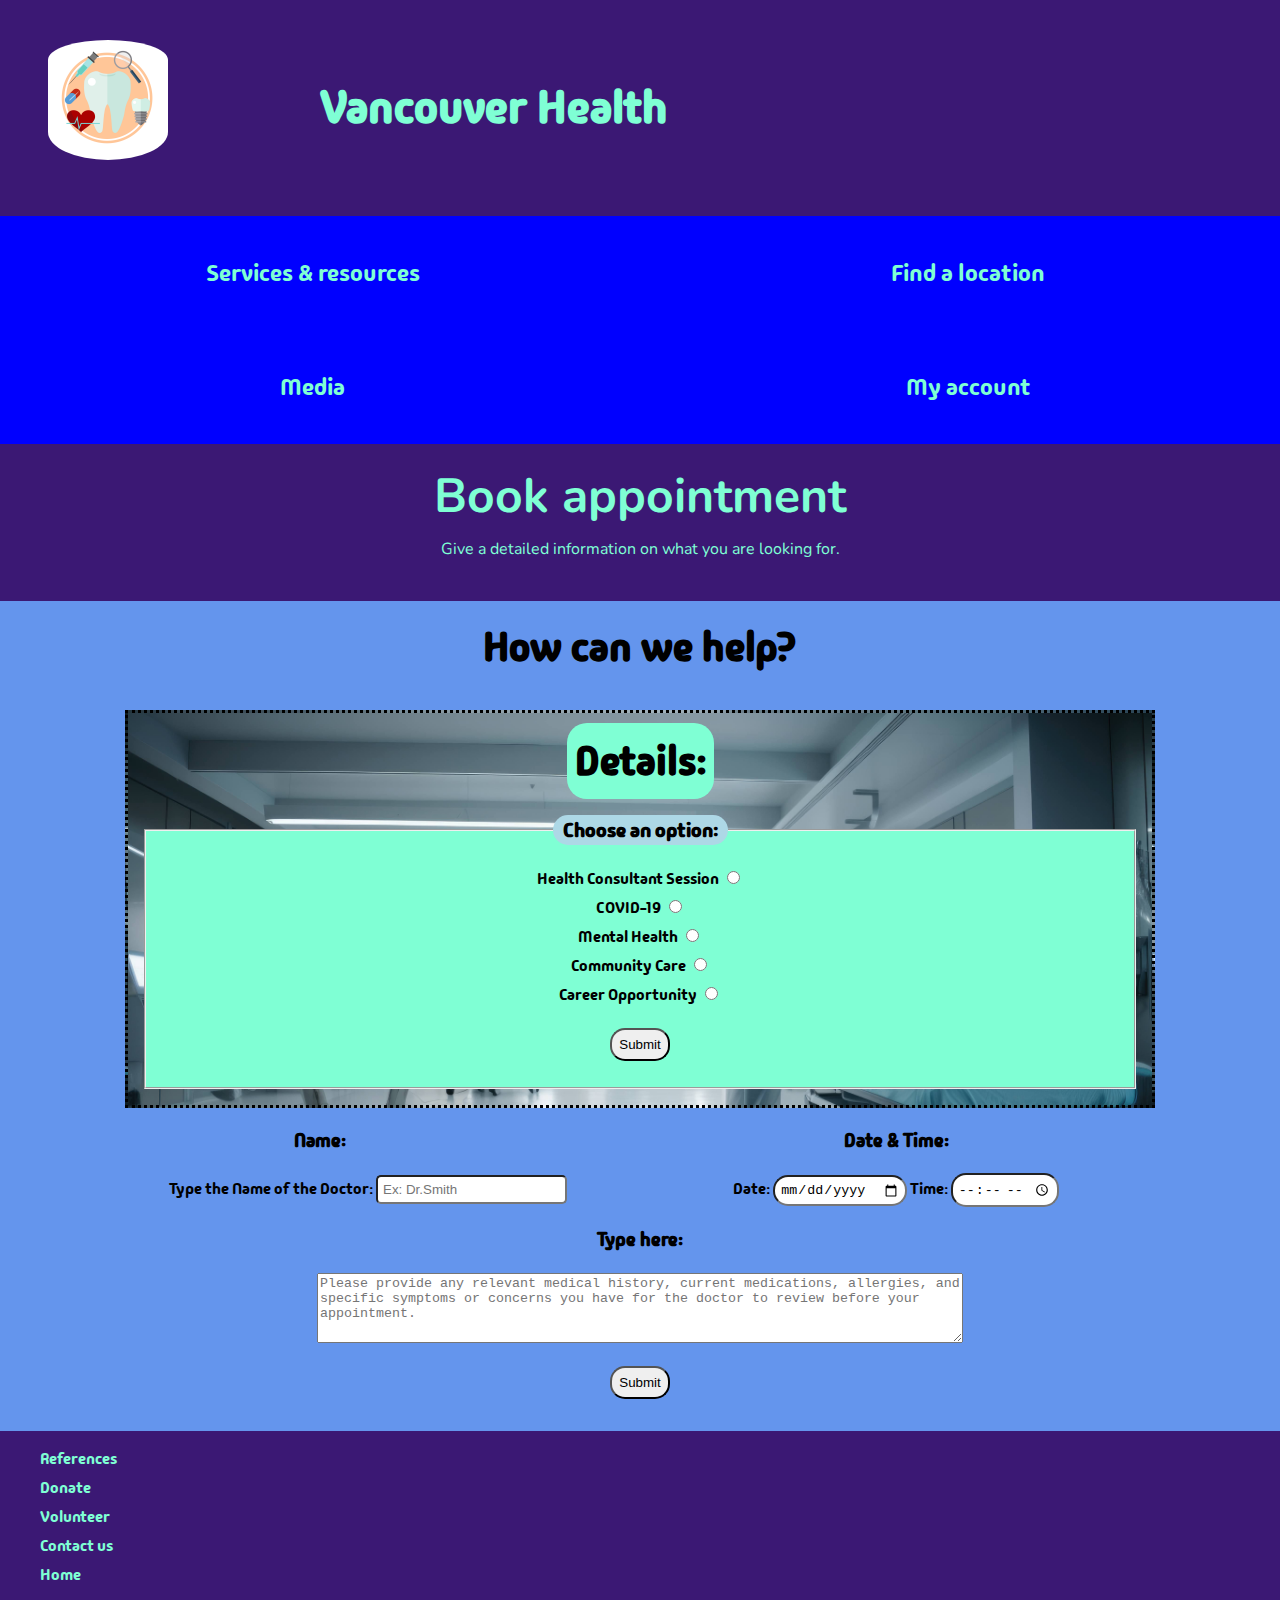
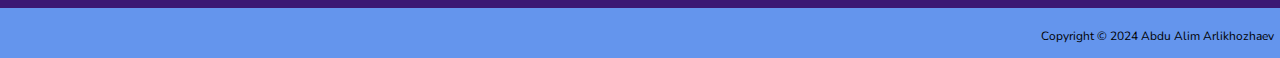
<file: pages/booking.html>
<!DOCTYPE html>
<html lang="en">

<head>
    <meta charset="UTF-8">
    <meta name="viewport" content="width=device-width, initial-scale=1.0">
    <title>Book appointment</title>
    <link rel="icon" type="image/png" href="../images/favicon.png">
    <link rel="stylesheet" href="../css/booking.css">
    <link rel="stylesheet" href="../css/master.css">
    <link rel="stylesheet" href="../css/variables.css">
    <link rel="preconnect" href="https://fonts.googleapis.com">
    <link rel="preconnect" href="https://fonts.gstatic.com" crossorigin>
    <link href="https://fonts.googleapis.com/css2?family=Madimi+One&display=swap" rel="stylesheet">
    <link rel="preconnect" href="https://fonts.googleapis.com">
    <link rel="preconnect" href="https://fonts.gstatic.com" crossorigin>
    <link href="https://fonts.googleapis.com/css2?family=Domine:wght@400..700&family=Gelasio:ital,wght@0,400;0,500;0,600;0,700;1,400;1,500;1,600;1,700&family=Madimi+One&family=Nunito:ital,wght@0,200..1000;1,200..1000&family=Shadows+Into+Light&display=swap"
    rel="stylesheet">
</head>

<body>
    <header>
        <div id="centered">
            <div id="top1">
                <img src="../images/favicon.png" alt="Teeth and Medical Equipment" id="favicon">
                <h1>Vancouver Health</h1>
                <a href="#" id="booking">Book appointment</a>
            </div>
            <div id="navbar">
                <nav>
                    <ul>
                        <li>
                            <a href="../pages/contact.html">Services & resources</a>
                        </li>
                        <li>
                            <a href="../pages/references.html">Find a location</a>
                        </li>
                        <li>
                            <a href="../pages/references.html">Media</a>
                        </li>
                        <li>
                            <a href="../pages/contact.html">My account</a>
                        </li>
                    </ul>
                </nav>
            </div>
        </div>
        <h1 id="book">Book appointment</h1>
        <p class="tagline">Give a detailed information on what you are looking for.</p>
    </header>
    <main>
        <section id="grid">
            <h2>How can we help?</h2>
            <section id="option">
                <h2>Details:</h2>
                <form action="#" method="get">
                    <fieldset>
                        <legend>Choose an option:</legend>
                        <ul>
                            <li>
                                <label>Health Consultant Session
                                    <input type="radio" name="option" value="consultant">
                                </label>
                            </li>
                            <li>
                                <label>COVID-19
                                    <input type="radio" name="option" value="covid">
                                </label>
                            </li>
                            <li>
                                <label>Mental Health
                                    <input type="radio" name="option" value="mentalhealth">
                                </label>
                            </li>
                            <li>
                                <label>Community Care
                                    <input type="radio" name="option" value="communitycare">
                                </label>
                            </li>
                            <li>
                                <label>Career Opportunity
                                    <input type="radio" name="option" value="career">
                                </label>
                            </li>
                        </ul>
                        <button type="submit">Submit</button>
                    </fieldset>
                </form>
            </section>
            <section id="doctor">
                <h3>Name:</h3>
                <form action="#" method="get">
                    <label id="doctorname">Type the Name of the Doctor:
                        <input type="text" name="doctorname" placeholder="Ex: Dr.Smith">
                    </label>
                </form>
            </section>
            <section id="datetime">
                <h3>Date & Time:</h3>
                <form action="#" method="get">
                    <label>Date:
                        <input type="date" name="date">
                    </label>
                    <label>Time:
                        <input type="time" name="time">
                    </label>
                </form>
            </section>
            <section id="type">
                <h3>Type here:</h3>
                <label>
                    <textarea name="info"
                        placeholder="Please provide any relevant medical history, current medications, allergies, and specific symptoms or concerns you have for the doctor to review before your appointment."></textarea>
                </label>
            </section>
            <button id="submit" type="submit">Submit</button>
        </section>
    </main>
    <footer id="footer1">
        <nav>
            <ul>
                <li>
                    <a href="../pages/references.html">References</a>
                </li>
                <li>
                    <a href="../pages/references.html">Donate</a>
                </li>
                <li>
                    <a href="../pages/references.html">Volunteer</a>
                </li>
                <li>
                    <a href="../pages/contact.html">Contact us</a>
                </li>
                <li>
                    <a href="../index.html">Home</a>
                </li>
            </ul>
        </nav>
        <div id="footer">
            <p>Copyright &copy; 2024 Abdu Alim Arlikhozhaev</p>
        </div>
    </footer>
</body>

</html>
</file>
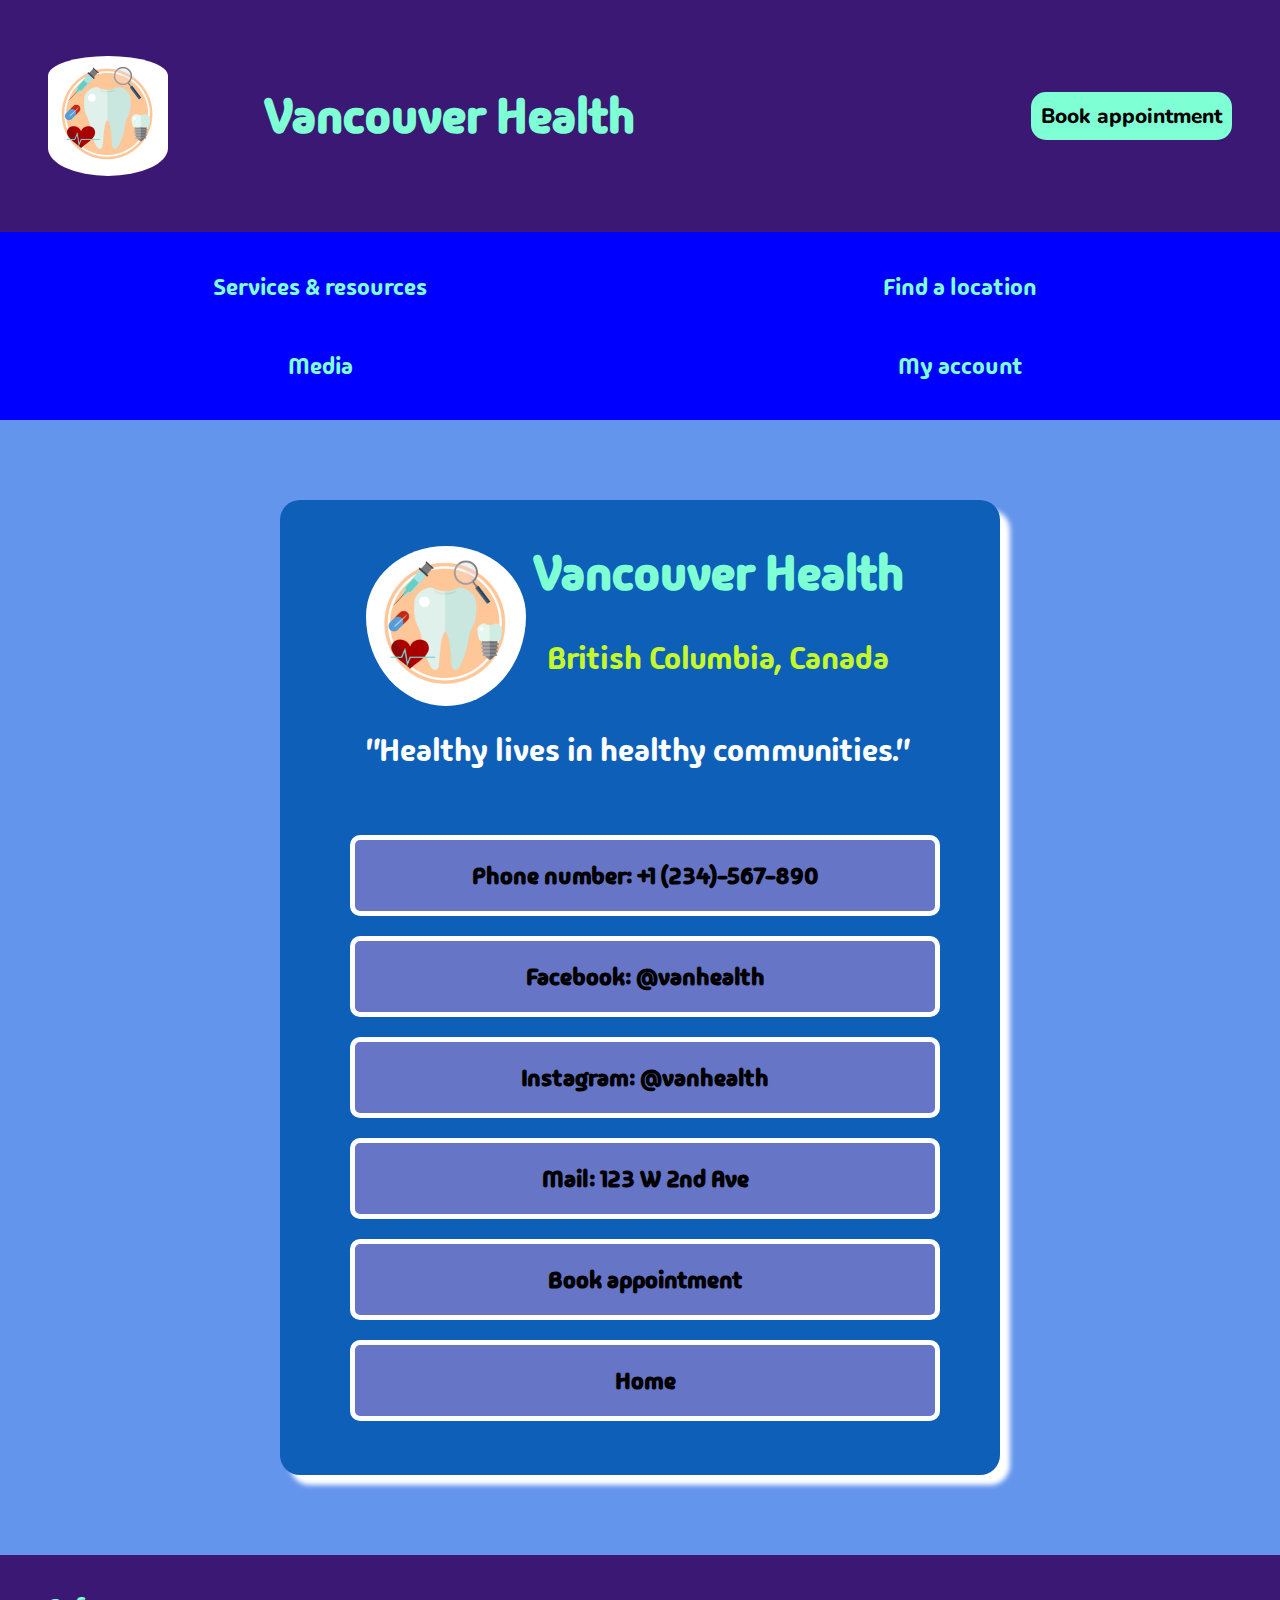
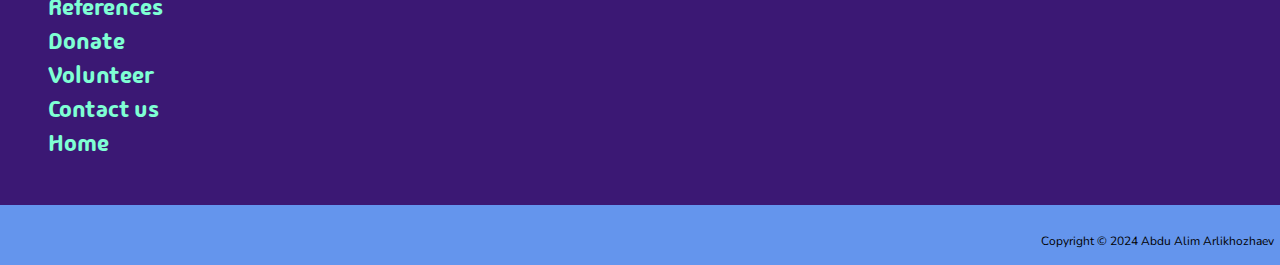
<file: pages/contact.html>
<!DOCTYPE html>
<html lang="en">

<head>
    <meta charset="UTF-8">
    <meta name="viewport" content="width=device-width, initial-scale=1.0">
    <title>Contact us</title>
    <link rel="icon" type="image/png" href="../images/favicon.png">
    <link rel="stylesheet" href="../css/contact.css">
    <link rel="stylesheet" href="../css/master.css">
    <link rel="stylesheet" href="../css/variables.css">
    <link rel="preconnect" href="https://fonts.googleapis.com">
    <link rel="preconnect" href="https://fonts.gstatic.com" crossorigin>
    <link href="https://fonts.googleapis.com/css2?family=Madimi+One&display=swap" rel="stylesheet">
    <link rel="preconnect" href="https://fonts.googleapis.com">
    <link rel="preconnect" href="https://fonts.gstatic.com" crossorigin>
    <link href="https://fonts.googleapis.com/css2?family=Domine:wght@400..700&family=Gelasio:ital,wght@0,400;0,500;0,600;0,700;1,400;1,500;1,600;1,700&family=Madimi+One&family=Nunito:ital,wght@0,200..1000;1,200..1000&family=Shadows+Into+Light&display=swap"
    rel="stylesheet">
</head>

<body>
    <header>
        <div id="centered">
            <div id="top1">
                <img src="../images/favicon.png" alt="Teeth and Medical Equipment" id="favicon">
                <h1>Vancouver Health</h1>
                <a href="../pages/booking.html" id="booking">Book appointment</a>
            </div>
            <div id="navbar">
                <nav>
                    <ul>
                        <li>
                            <a href="../pages/booking.html">Services & resources</a>
                        </li>
                        <li>
                            <a href="../pages/booking.html">Find a location</a>
                        </li>
                        <li>
                            <a href="../pages/references.html">Media</a>
                        </li>
                        <li>
                            <a href="../pages/references.html">My account</a>
                        </li>
                    </ul>
                </nav>
            </div>
        </div>
    </header>

    <main id="box">
        <div id="top">
            <img src="../images/favicon.png" alt="Favicon">
            <h1>Vancouver Health</h1>
            <p id="city">British Columbia, Canada</p>
            <p id="healthy">"Healthy lives in healthy communities."</p>
        </div>
        <div id="socialmedia">
            <ul>
                <li>
                    <a href="../pages/booking.html">Phone number: +1 (234)-567-890 </a>
                </li>
                <li>
                    <a href="../pages/booking.html">Facebook: @vanhealth</a>
                </li>
                <li>
                    <a href="../pages/booking.html">Instagram: @vanhealth</a>
                </li>
                <li>
                    <a href="../pages/booking.html">Mail: 123 W 2nd Ave</a>
                </li>
                <li class="spread">
                    <a href="../pages/booking.html">Book appointment</a>
                </li>
                <li class="spread">
                    <a href="../index.html">Home</a>
                </li>
            </ul>
        </div>
    </main>

    <footer id="footer1">
        <nav>
            <ul>
                <li>
                    <a href="../pages/references.html">References</a>
                </li>
                <li>
                    <a href="../pages/references.html">Donate</a>
                </li>
                <li>
                    <a href="../pages/references.html">Volunteer</a>
                </li>
                <li>
                    <a href="#">Contact us</a>
                </li>
                <li>
                    <a href="../index.html">Home</a>
                </li>
            </ul>
        </nav>
        <div id="footer">
            <p>Copyright &copy; 2024 Abdu Alim Arlikhozhaev</p>
        </div>
    </footer>
</body>

</html>
</file>
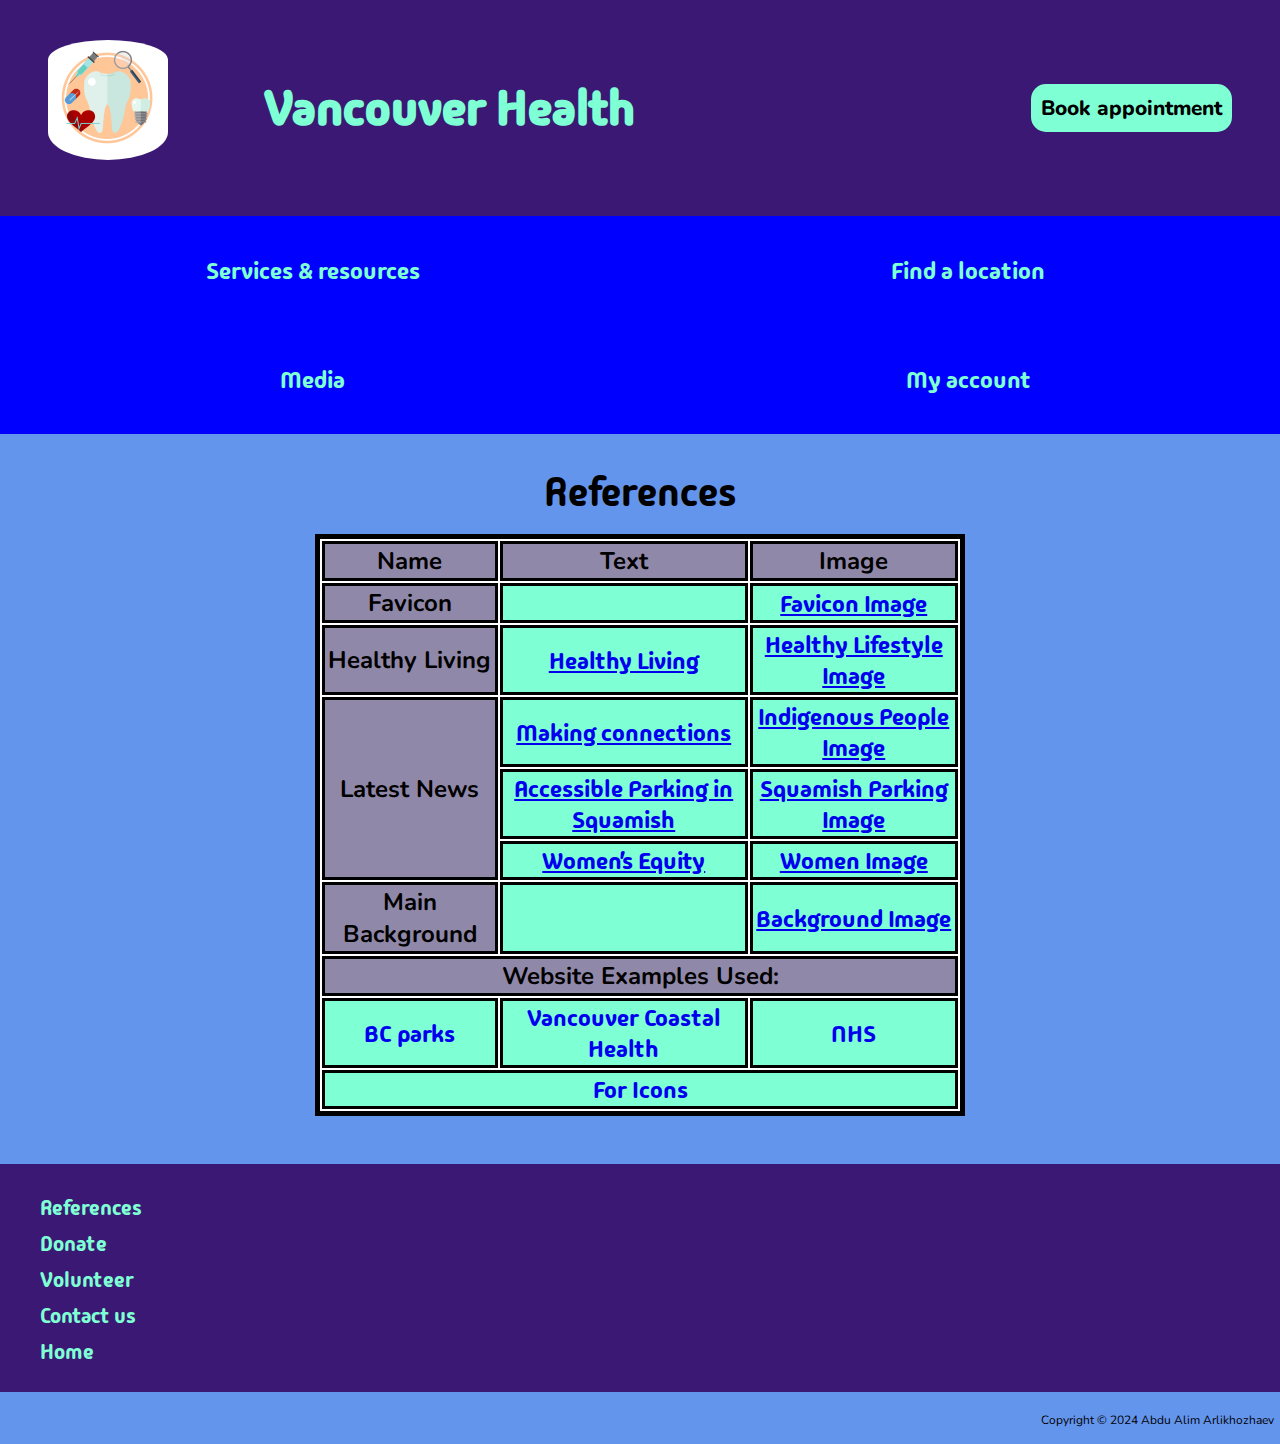
<file: pages/references.html>
<!DOCTYPE html>
<html lang="en">

<head>
    <meta charset="UTF-8">
    <meta name="viewport" content="width=device-width, initial-scale=1.0">
    <title>References</title>
    <link rel="icon" type="image/png" href="../images/favicon.png">
    <link rel="stylesheet" href="../css/references.css">
    <link rel="stylesheet" href="../css/variables.css">
    <link rel="stylesheet" href="../css/master.css">
    <link rel="preconnect" href="https://fonts.googleapis.com">
    <link rel="preconnect" href="https://fonts.gstatic.com" crossorigin>
    <link href="https://fonts.googleapis.com/css2?family=Madimi+One&display=swap" rel="stylesheet">
    <link rel="preconnect" href="https://fonts.googleapis.com">
    <link rel="preconnect" href="https://fonts.gstatic.com" crossorigin>
    <link href="https://fonts.googleapis.com/css2?family=Domine:wght@400..700&family=Gelasio:ital,wght@0,400;0,500;0,600;0,700;1,400;1,500;1,600;1,700&family=Madimi+One&family=Nunito:ital,wght@0,200..1000;1,200..1000&family=Shadows+Into+Light&display=swap"
    rel="stylesheet">
</head>

<body>
    <header>
        <div id="centered">
            <div id="top1">
                <img src="../images/favicon.png" alt="Teeth and Medical Equipment" id="favicon">
                <h1>Vancouver Health</h1>
                <a href="../pages/booking.html" id="booking">Book appointment</a>
            </div>
            <div id="navbar">
                <nav>
                    <ul>
                        <li>
                            <a href="../pages/contact.html">Services & resources</a>
                        </li>
                        <li>
                            <a href="../pages/contact.html">Find a location</a>
                        </li>
                        <li>
                            <a href="../pages/booking.html">Media</a>
                        </li>
                        <li>
                            <a href="../pages/booking.html">My account</a>
                        </li>
                    </ul>
                </nav>
            </div>
        </div>
    </header>
    <main>
        <div>
            <table>
                <caption>References</caption>
                <col>
                <col>
                <col>

                <thead>
                    <tr>
                        <th scope="col">Name</th>
                        <th scope="col">Text</th>
                        <th scope="col">Image</th>
                    </tr>
                </thead>
                <tbody id="link">
                    <tr>
                        <th scope="row">Favicon</th>
                        <td></td>
                        <td>
                            <a href="https://cdn.creazilla.com/illustrations/1719994/medical-medicine-hygiene-illustration-md.png"
                                target="_blank">Favicon Image</a>
                        </td>
                    </tr>
                    <tr>
                        <th scope="row">Healthy Living</th>
                        <td>
                            <a href="https://simple.wikipedia.org/wiki/Healthy_lifestyle" target="_blank">Healthy
                                Living</a>
                        </td>
                        <td>
                            <a href="https://live.staticflickr.com/65535/50527045708_a3246135c9_b.jpg"
                                target="_blank">Healthy Lifestyle Image</a>
                        </td>
                    </tr>
                    <tr>
                        <th scope="rowgroup" rowspan="3">Latest News</th>
                        <td>
                            <a href="https://en.wikipedia.org/wiki/First_Nations_in_Canada" target="_blank">Making
                                connections</a>
                        </td>
                        <td>
                            <a href="https://www.policynote.ca/wp-content/uploads/2019/01/pn_feb2019_FiveNewInvestments_OG.jpg"
                                target="_blank">Indigenous People Image</a>
                        </td>
                    </tr>
                    <tr>
                        <td>
                            <a href="https://en.wikipedia.org/wiki/Parking_lot" target="_blank">Accessible Parking in
                                Squamish</a>
                        </td>
                        <td>
                            <a href="https://www.austinmonitor.com/wp-content/uploads/2023/11/image-from-rawpixel-id-5942744-original-620x365.jpg"
                                target="_blank">Squamish Parking Image</a>
                        </td>
                    </tr>
                    <tr>
                        <td>
                            <a href="
                            https://en.wikipedia.org/wiki/Women_and_Gender_Equality_Canada" target="_blank">Women’s
                                Equity</a>
                        </td>
                        <td>
                            <a href="https://images.squarespace-cdn.com/content/v1/630bb3a2766b6b44210725c1/0cab3e80-4451-444e-99b1-3d505193a5f9/IMG_4183.jpg"
                                target="_blank">Women Image</a>
                        </td>
                    </tr>
                    <tr>
                        <th scope="row">Main Background</th>
                        <td></td>
                        <td>
                            <a href="https://images.pixexid.com/a-doctor-in-a-hospital-room-e8qgho5s.jpeg"
                                target="_blank">Background Image</a>
                        </td>
                    </tr>
                </tbody>
                <tbody id="websites">
                    <tr>
                        <th scope="colgroup" colspan="3">Website Examples Used:</th>
                    </tr>
                    <tr>
                        <td>
                            <a href="https://bcparks.ca/" target="_blank">BC parks</a>
                        </td>
                        <td>
                            <a href="https://www.vch.ca/en" target="_blank">Vancouver Coastal Health</a>
                        </td>
                        <td>
                            <a href="https://www.nhs.uk/">NHS</a>
                        </td>
                    </tr>
                    <tr>
                        <td colspan="3">
                            <a href="https://fontawesome.com/search?q=health&o=r&m=free">For Icons</a>
                        </td>
                    </tr>
                </tbody>
            </table>
        </div>
    </main>
    <footer id="footer1">
        <nav>
            <ul>
                <li>
                    <a href="#">References</a>
                </li>
                <li>
                    <a href="../pages/contact.html">Donate</a>
                </li>
                <li>
                    <a href="../pages/contact.html">Volunteer</a>
                </li>
                <li>
                    <a href="../pages/contact.html">Contact us</a>
                </li>
                <li>
                    <a href="../index.html">Home</a>
                </li>
            </ul>
        </nav>
        <div id="footer">
            <p>Copyright &copy; 2024 Abdu Alim Arlikhozhaev</p>
        </div>
    </footer>
</body>

</html>
</file>
<file: css/booking.css>
/* Content: 
    GENERAL 
    HEADER 
    MAIN
    FOOTER 

    MEDIUM SCREEN
    DESKTOP SCREEN
*/

/* GENERAL */
html {
    line-height: 1.5;
}
ul li {
    list-style-type: none;
}
a {
    color: var(--colors--text);
}
input {
    padding: 5px;
    border-radius: 15px;
}
#doctorname input {
    border-radius: 5px;
}
button {
    padding: 7px;
    border-radius: 15px;
}
button a {
    color: black;
}
textarea {
    width: 80%;
    min-height: 5rem;
    resize: vertical;
    margin-bottom: 1rem;
}
header #booking {
    display: none;
}
#top1 h1 {
    justify-self: left;
    margin-left: 1.3rem;
    font-size: 1.5rem;
}

/* HEADER */
#book {
    margin-bottom: 5px;
    margin-top: 1rem;
    font-family: "Nunito";
    margin-left: 0;
    text-align: center;
}
h1 {
    margin-left: var(--layout--small-spacing);
}
h1, .tagline {
    font-family: "Nunito";
    color: var(--colors--text);
}
header {
    text-align: center;
}
header p {
    margin-bottom: var(--layout--small-spacing);
    margin-top: var(--layout--small-spacing);
    padding-bottom: var(--layout--extra-large-spacing);
}
header ul {
    margin-top: var(--layout--small-spacing);
    margin-bottom: var(--layout--extra-large-spacing);
    padding-left: var(--layout--small-spacing);
    display: flex;
    justify-content: center;
    gap: 15px;
    padding-top: 1rem;
}

/* MAIN */
main {
    text-align: center;
}
h2 {
    padding-top: 1rem;
    margin-top: var(--layout--small-spacing);
    font-size: 2rem;
}
#option {
    margin-left: auto;
    margin-right: auto;
    width: 80%;
    border: 3px dotted black;
    background-image: url(../images/background.jpeg);
    background-size: cover;
}
#option h2 {
    background-color: aquamarine;
    border-radius: 20px;
    text-align: center;
    padding-top: 0;
    margin-bottom: 0;
    margin-top: 10px;
    max-width: 30vw;
    margin-left: auto;
    margin-right: auto;
    width: min-content;
    padding: 8px;
}
#option fieldset {
    margin: 1rem;
    background-color: aquamarine;
}
#option legend {
    font-size: 20px;
    font-weight: 700;
    background-color: lightblue;
    padding-left: 10px;
    padding-right: 10px;
    border-radius: 15px;
    margin-left: auto;
    margin-right: auto;
}
#option ul {
    padding-left: var(--layout--small-spacing);
}
#option ul li {
    padding-bottom: 5px;
}
#option button {
    margin-bottom: 1rem;
}
button {
    grid-column: span 2;
    max-width: 60px;
    justify-self: center;
    margin-bottom: 2rem;
}


/* FOOTER */
footer p {
    margin-top: var(--layout--small-spacing);
    margin-bottom: 10px;
    margin-right: 1rem;
}
footer ul {
    margin-top: var(--layout--small-spacing);
    padding-top: 1rem;
    padding-bottom: 1rem;
}
#footer1 li {
    padding-bottom: 5px;
    margin-bottom: 0;
}


/* MEDIUM SCREEN  */
@media screen and (min-width:780px) {
    main #grid {
        display: grid;
        grid-template-columns: 1fr 1fr;
    }
    #top1 h1 {
        font-size: 2.8rem;
        margin-left: 10rem;
    }
    header ul {
        gap: 30px;
    }
    h2 {
        font-size: 2.5rem;
        grid-column: span 2;
    }
    #option {
        grid-column: span 2;
    }
    #doctor form {
        margin-left: 6rem;
        margin-top: 1.3rem;
    }
    textarea {
        width: 50%;
        min-height: 4rem;
    }
    #type {
        grid-column: span 2; 
    }
    #datetime {
        max-width: 80%;
    }
    #datetime button {
        margin-top: 10px;
    }
}

/* DESKTOP SCREEN */
@media screen and (min-width:1440px) {
    header ul {
        font-size: 1.5rem;
        gap: 70px;
    }
    #top1 h1 {
        font-size: 4rem;
        margin-left: 12rem;
    }
    #option {
        grid-column: span 1;
        grid-row: span 2;
        margin-left: 23.5rem;
        width: 400px;
    }
    textarea {
        min-height: 3rem;
    }
    #datetime {
        grid-column: 2/3; 
    }
    #doctor {
        justify-self: left;
    }
    #doctor form {
        max-width: 300px;
        margin-left: 3rem;
        font-weight: 600;
        font-size: 1rem;
        text-align: left;
    }
    #datetime {
        justify-self: left;
        margin-left: 3rem;
    } 
    footer ul {
        font-size: 1.5rem;
        margin-left: 23.5rem;
        display: flex;
        gap: 70px;
        padding: 3rem 0 3rem 0;
    }
}
</file>
<file: css/master.css>
/* THIS STYLESHEET INCLUDES REPEATED STYLE IN ALL PAGES */
html {
    font-family: var(--typography--family);
    font-weight: 400;
    background-color: cornflowerblue;
}
body {
    margin: var(--layout--small-spacing);
    padding: var(--layout--small-spacing);
}
a {
    text-decoration: none;
}
ul li {
    list-style-type: none;
}
header, footer {
    background-color:#3b1874;
}
header {
    padding-top: 1rem;
}
#booking {
    color: black;
    background-color: aquamarine;
    padding: 10px;
    border-radius: 15px;
    font-family: "Nunito";
    font-weight: 800;
    margin-right: var(--layout--medium-spacing);
    max-width: 40vw;
    margin-top: 1.5rem;
    margin-bottom: 1.5rem;
    justify-self: center;
    grid-column: span 2;
}
#booking:hover {
    color: black;
    background-color: yellow;
}
h1 {
    color: var(--colors--text);
    font-family: var(--typography--family);
    text-align: left;
    margin-left: 1.3rem;
    font-size: 1.5rem;
}
#top1 {
    display: grid;
    grid-template-columns: 160px 1fr;
    align-items: center;
    text-align: center;
}
#navbar nav ul {
    background-color: blue;
    display: grid;
    grid-template-columns: repeat(2, 1fr);
    text-align: center;
    list-style-type: none;
    padding-top: var(--layout--medium-spacing);
    padding-bottom: var(--layout--medium-spacing);
    font-size: 1.2rem;
    margin-bottom: var(--layout--small-spacing);
}
#navbar ul li {
    margin-top: var(--layout--large-spacing);
    margin-bottom: var(--layout--large-spacing); 
}
button:hover {
    background-color: yellow;
}
#navbar a:hover, footer a:hover {
    color: #C5F82A;
}
#favicon {
    border-radius: 120px;
    float: left;
    width: 120px;
    height: 120px;
    padding-top: var(--layout--extra-large-spacing);
    padding-bottom: 2rem;
    margin-left: 35px;
}
img {
    width: 200px;
    height: 100px;
}
footer {
    line-height: 1.2em;
}
footer li {
    margin-bottom: 10px;
}
footer p {
    font-family: "Nunito";
    float: right;
    font-size: 12px;
    color: black;
    margin-right: 6px;
}

/* MEDIUM SCREEN */
@media screen and (min-width:780px) {
    header {
        padding-top: var(--layout--small-spacing);
    }
    #booking {
        margin-right: 3rem;
        grid-column: 3/4; 
        height: min-content;
        font-size: 1.3rem;
    }
    #navbar ul a {
        font-size: 1.5rem;
    }
    h1 {
        font-size: 3rem;
        margin-left: 6.5rem;
    }
    #favicon {
        margin-bottom: 1.5rem;
        margin-left: 3rem;
    }
    footer {
        line-height: 1.5em;
    }
}

/* DESKTOP SCREEN */
@media screen and (min-width:1440px) {
    header {
        display: grid;
    }
    header h1 {
        margin-top: 0;
    }
    #booking {
        float: right;
        margin-right: 8rem;
        margin-top: 0;
        font-size: 1.8rem;
        justify-self: end;
        grid-column: 3/4; 
    }
    h1 {
        font-size: 3rem;
        margin-left: 14rem;
    }
    #top {
        grid-template-columns: 170px 1fr 1fr;
    }
    #navbar nav ul {
        grid-template-columns: repeat(4, 1fr);
        font-size: 1.5rem;
    }
    #favicon {
        width: 170px;
        height: 170px;
        margin-left: 4.5rem;
    }
    footer p {
        padding-bottom: 6px;
        padding-top: 6px;
        font-size: 16px;
    }
    #footer1 a {
        line-height: 1.5em;
    }
}

main, #centered, footer nav, #footer { 
    max-width: 1920px;
    margin-left: auto;
    margin-right: auto;
}
#centered {
    width: 100%;
}
</file>
<file: css/variables.css>
:root {
    --layout--small-spacing: 0;
    --layout--medium-spacing: 15px;
    --layout--large-spacing: 1.5rem;
    --layout--extra-large-spacing: 2.5rem;
    --colors--text: aquamarine;
    --typography--family: "Madimi One", "Nunito";
}
</file>
<file: css/contact.css>
/* Content: 
    GENERAL
    HEADER 
    MAIN 
    FOOTER

    MEDIUM SCREEN
    DESKTOP SCREEN
*/

/* GENERAL */
html {
    background-color:#3b1874;
}
ul {
    padding-top: var(--layout--extra-large-spacing);
    padding-bottom: var(--layout--extra-large-spacing);
    padding-left: 0;
} 
footer ul {
    padding-left: 1rem;
}
a {
    color: black;
}
main li:hover {
    background-color: #C5F82A;
}

/* HEADER */
header {
    text-align: center;
}
header ul {
    display: flex;
    justify-content: center;
}
header a {
    color: var(--colors--text);
}

/* MAIN */
main {
    border-radius: 20px;
    background-color: #0d5fb7;
    display: grid;
    color: white;
    margin: 5rem 30px 5rem 30px;
    padding: 10px;
    height: fit-content;
    justify-content: center;
    box-shadow: 10px 10px 5px white;
} 
#box {
    max-width: 350px;
    margin-left: auto;
    margin-right: auto;
}
#box ul {
    padding-top: 0;
    padding-bottom: 0;
}
main ul li {
    margin-bottom: 20px;
    background-color: rgb(102, 117, 197);        
    border: 5px solid white;
    text-align: center;
    border-radius: 10px;
    width: 100%;
    padding-top: 20px;
    padding-bottom: 20px;
    text-decoration: none;
    font-weight: 600;
    margin-right: 3rem;
}
#top {
    text-align: center;
}
#top h1 {
    font-size: 2rem;
    margin-left: 0;
    text-align: unset;
}
main img {
    width: 160px;
    height: 160px;
    border-radius: 50%;
    padding-top: 20px;
}
#city {
    color: #C5F82A;
    margin-top: var(--layout--small-spacing);
    margin-bottom: 50px;
}
#healthy {
    text-align: center;
}
#socialmedia {
    display: grid;
    grid-template-rows: 1fr;
}

/* FOOTER */
footer nav {
    margin-left: 3.5rem;
    margin-right: 3.5rem;
}
footer a {
    color: var(--colors--text);
    padding-left: 9px;
}
footer p {
    margin-right: 1rem;
    margin-top: 0;
}

/* MEDIUM SCREEN  */
@media screen and (min-width:780px) {
    body {
        grid-template-columns: 1fr;
    }
    #box {
        max-width: 700px;
        margin-left: auto;
        margin-right: auto;
    }
    #top {
        margin-right: 20px;
        margin-left: 1rem;
        grid-column: span 1;
        margin-bottom: 2rem;
    }
    img {
        margin-top: 1rem;
        width: 200px;
        height: 200px;
        float: left;
    }
    #top h1 {
        font-size: 3rem;
    }
    p {
        font-size: 2rem;
    }
    ul {
        margin-top: var(--layout--small-spacing);
        font-size: 1.5rem;
    }
    footer a {
        padding-left: 2rem;
    }
    footer p {
        font-size: 1.2rem;
    }
}

/* DESKTOP SCREEN */
@media screen and (min-width:1440px) {
    body {
        height: fit-content;
    }
    #box {
        max-width: 1000px;
        margin-left: auto;
        margin-right: auto;
    }
    img {
        width: 250px;
        height: 250px;
    }
    h1 {
        font-size: 4.5rem;
    }
    p {
        font-size: 1.8rem;
    }
    #socialmedia ul {
        margin-top: var(--layout--small-spacing);
        display: grid;
        grid-template-columns: 1fr 1fr;
        column-gap: 3rem;
        margin-bottom: 1rem;
        font-size: 1.5rem;
        align-items: center;
    }
    .spread {
        grid-column: span 2;
    } 
}
</file>
<file: css/references.css>
/* Content: 
    GENERAL 
    HEADER 
    MAIN
    FOOTER 

    MEDIUM SCREEN
    DESKTOP SCREEN
*/

/* GENERAL */
header ul li a, footer ul li a {
    text-decoration: none;
}
header li, footer li {
    list-style-type: none;
}
#websites td a {
    text-decoration: none;
}
#link td a {
    text-decoration: underline;
}

/* HEADER */
header ul {
    margin-top: var(--layout--small-spacing);
    margin-bottom: var(--layout--extra-large-spacing);
    padding-left: var(--layout--small-spacing);
    padding-bottom: var(--layout--large-spacing);
    display: flex;
    justify-content: center;
    gap: 15px;
    padding-top: 1rem;
}
header ul a {
    color: var(--colors--text);
}
header div #booking {
    margin-bottom: 1.5rem
}

/* MAIN */
main div {
    overflow-x: scroll;
    margin-bottom: 3rem;
    width: 95%;
    margin-left: auto;
    margin-right: auto;
}
table {
    background-color: white;
    border: 5px solid black;
    width: 650px; 
    text-align: center; 
}
caption {
    font-size: 2.5rem;
    margin-bottom: 1rem;
    margin-top: 2rem;
}
th {
    background-color: rgba(34, 17, 84, 0.5);
    font-family: "Nunito";
    font-size: 1.5rem;
    border: 3px solid black;
}
td {
    background-color: aquamarine;
    font-size: 1.5rem;
    border: 3px solid black;
}

/* FOOTER */
footer p {
    margin-top: var(--layout--small-spacing);
    margin-right: 1rem;
}
footer ul {
    padding-top: 2rem;
    padding-bottom: 1rem;
}
footer li a {
    color: var(--colors--text);
}

/* MEDIUM SCREEN */
@media screen and (min-width:780px) {
    header ul a, footer ul a {
        font-size: 1.3rem;
    }
    header ul {
        gap: 30px;
    }
    h1 {
        margin-left: 6rem;
    }
    main div {
        overflow-x: unset;
    }
    table {
        margin-left: auto;
        margin-right: auto;
    }
}

/* DESKTOP SCREEN */
@media screen and (min-width:1440px) {
    header ul a {
        font-size: 1.8rem;
    }
    header ul {
        gap: 45px;
    }
    h1 {
        margin-left: 10rem;
    }
    table {
        width: 1100px;
        height: 450px;
    }
}
</file>
